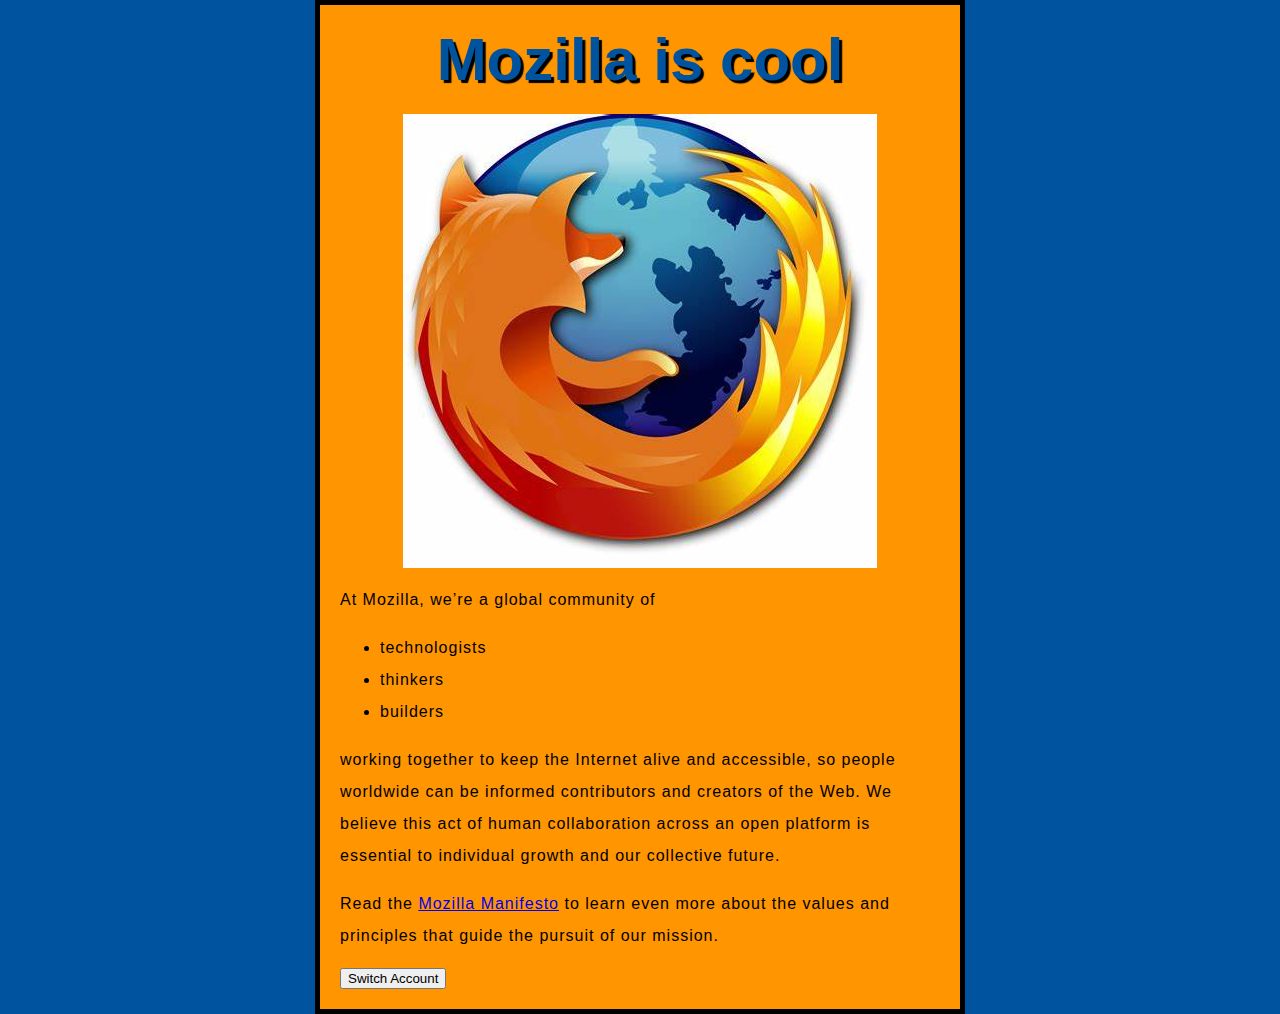
<file: index.html>
<!DOCTYPE html>

<html>
  <head>
    <meta charset="utf-8">
    <meta name="viewport" content="width=device-width"/>
    <link href="styles/style.css" rel="stylesheet" />
    <link href="https://fonts.google.com/selection?hl=zh-cn&query=Open+Sans" rel="stylesheet" />
    <title>My test page</title>
  </head>
  <body>
    <h1>Mozilla is cool</h1>
    <img src="images/firefox-icon.jpg" alt="The Firefox logo: a flaming fox surrounding the Earth.">
    
    <p>At Mozilla, we’re a global community of</p>

    <ul> <!-- changed to list in the tutorial -->
      <li>technologists</li>
      <li>thinkers</li>
      <li>builders</li>
    </ul>

    <p>working together to keep the Internet alive and accessible, so people worldwide can be informed contributors and creators of the Web. 
      We believe this act of human collaboration across an open platform is essential to individual growth and our collective future.</p>

    <p>Read the <a href="https://www.mozilla.org/en-US/about/manifesto/">Mozilla Manifesto</a> 
      to learn even more about the values and principles that guide the pursuit of our mission.</p>
      <button>Switch Account</button>
      <script src="scripts/main.js" defer></script>
  </body>
</html>
</file>
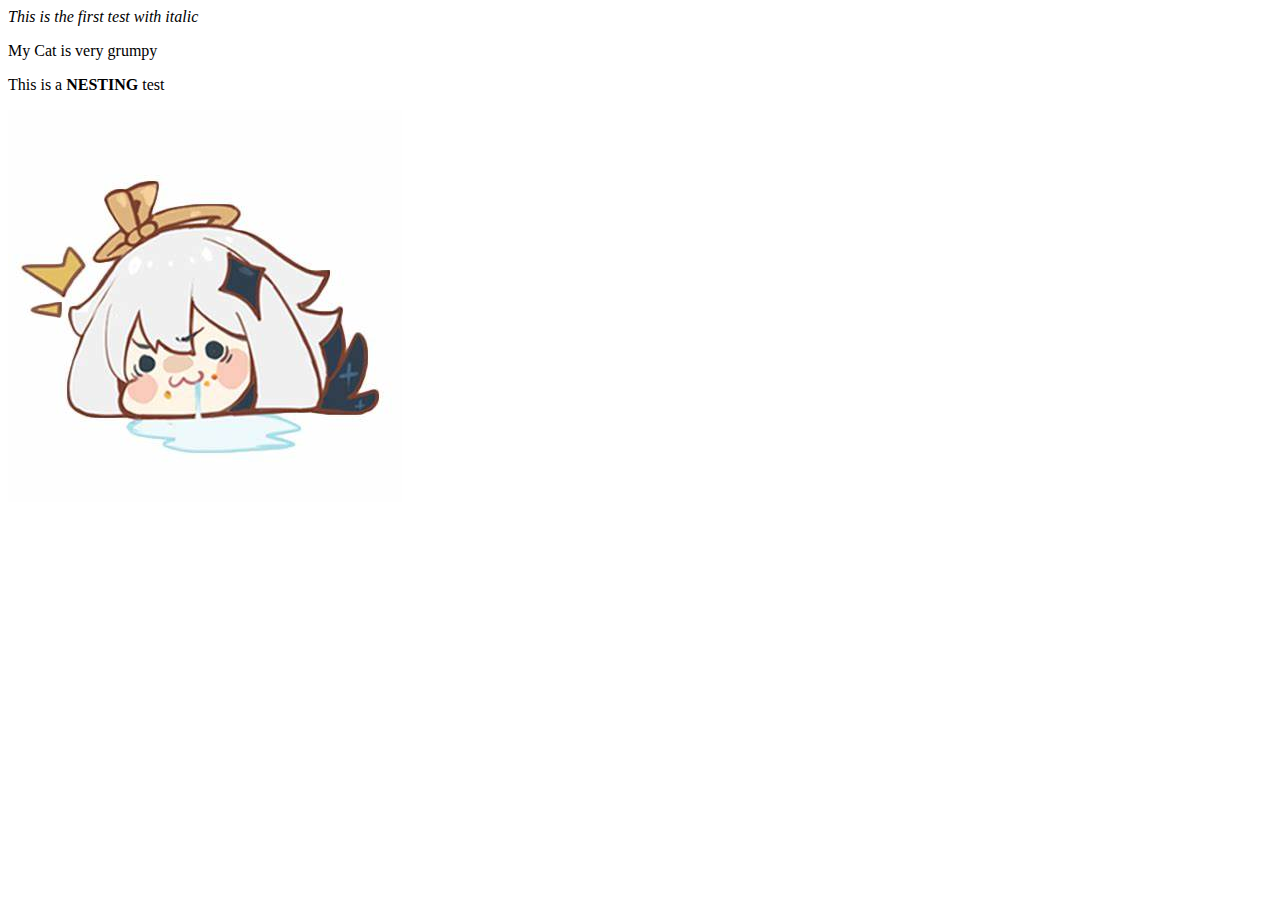
<file: learning-site/index.html>
<!DOCTYPE html>

<html>
    <head>
        <meta charset="utf-8">
        <meta name="viewport" content="width=device-width">
        <title>LearningWeb-Yujie</title>
    </head>
    <body>
        <!-- Element Structure -->
        <em>This is the first test with italic</em>
        
        <!-- Elements Attributes -->
        <p class="editor-note"> My Cat is very grumpy</p>

        <!-- Nesting Element -->
        <p>This is a <strong>NESTING</strong> test</p>

        <!-- Void Element -->
        <img
            src="images/paimon.jpg"
            alt="Paimon: A lovely character in Genshin"
        />
    </body>
</html>
</file>
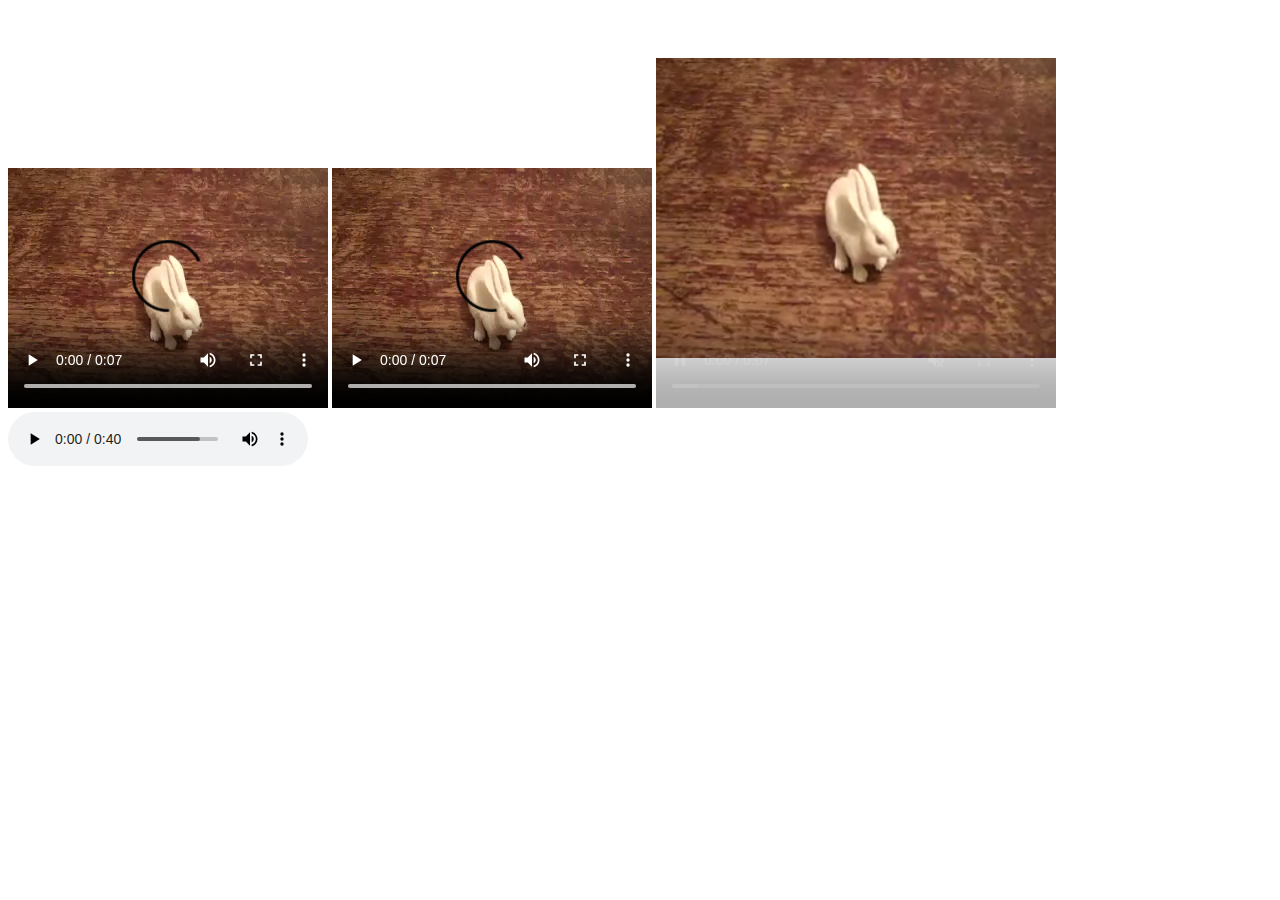
<file: learning-site4/index.html>
<!DOCTYPE html>

<html lang="en-US">
    <head>
        <meta charset="utf-8">
        <meta name="viewport", content="width=device-width">
        <meta name="author", content="Yujie">
        <title>Learning Video and Audio</title>
    </head>
    <body>
        <!-- video -->
        <video src="src/rabbit320.webm" controls>
            <p>
                Your broser doesn't support HTML Video.
                Here is a <a href="src/rabbit320.webm">link to the video</a>
                instead.
            </p>
        </video>

        <video controls>
            <source src="src/rabbit320.webm" type="video/webm">
            <source src="src/rabbit320.mp4" type="video/mp4">
            <p>
                Your browser doesn't support HTML5 video.
                Here is a <a href="src/rabbit320.mp4">link to the video</a>
                instead
            </p>
        </video>

        <video 
            controls
            width="400"
            height="400"
            autoplay
            loop
            muted
            poster="src/poster.png">
            <source src="src/rabbit320.webm" type="video/webm">
            <source src="src/rabbit320.mp4" type="video/mp4">
            <p>
                Your browser doesn't support HTML5 video.
                Here is a <a href="src/rabbit320.mp4">link to the video</a>
                instead
            </p>
        </video>

        <!-- audio -->
        <audio controls>
            <source src="src/viper.mp3" type="audio/mp3">
            <source src="src/viper.ogg" type="audio/ogg">
            <p>
                Your browser doesn't support HTML5 audio.
                Here is a <a href="src/viper.mp3">link to the video</a>
                instead
            </p>
        </audio>

    </body>
</html>
</file>
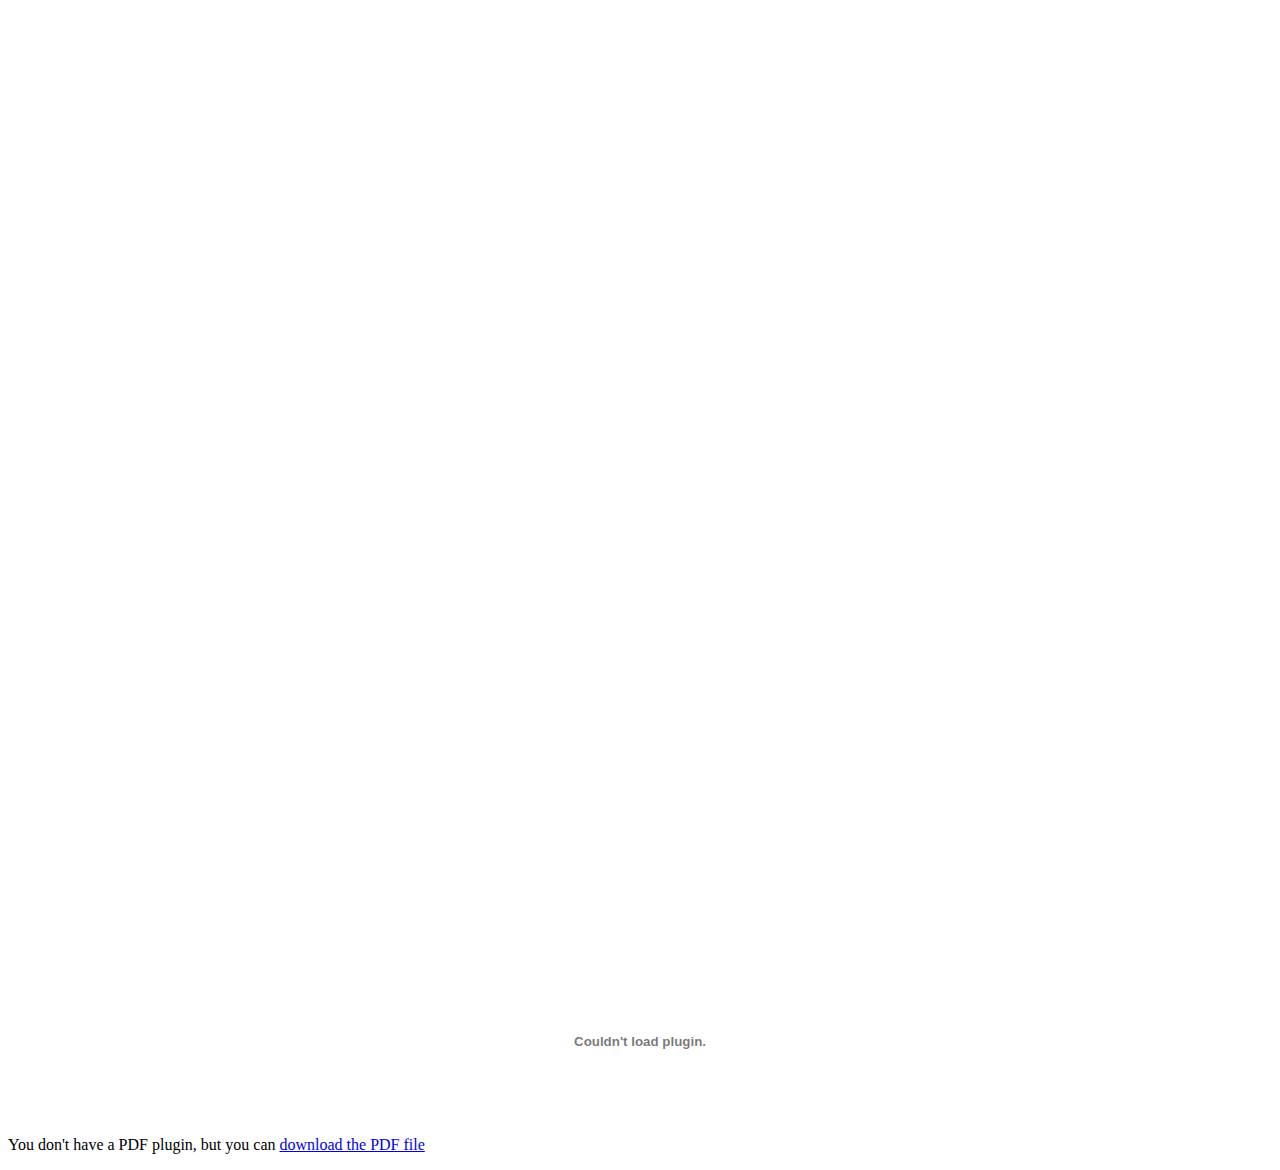
<file: learning-site5/index.html>
<!DOCTYPE html>

<html lang="en-US">
    <head>
        <meta charset="utf-8">
        <meta name="viewport", content="width=device-width">
        <meta name="author", content="Yujie">
        <title>Learning Iframe -Yujie</title>
        <style>
            iframe{
                border: none;
            }
        </style>
    </head>
    <body>
        <iframe width="560" height="315" src="https://www.youtube.com/embed/kBF5l9rWQFs?si=4eHGHBBm-zHGJCqT" title="YouTube video player" frameborder="0" allow="accelerometer; autoplay; clipboard-write; encrypted-media; gyroscope; picture-in-picture; web-share" referrerpolicy="strict-origin-when-cross-origin" allowfullscreen></iframe>
        <iframe src="https://www.google.com/maps/embed?pb=!1m10!1m8!1m3!1d49660.51642838381!2d114.17335066778432!3d22.31432818013546!3m2!1i1024!2i768!4f13.1!5e0!3m2!1sen!2shk!4v1711195084916!5m2!1sen!2shk" width="600" height="450" style="border:0;" allowfullscreen="" loading="lazy" referrerpolicy="no-referrer-when-downgrade"></iframe>

        <iframe
            src="https://developer.mozilla.org/en-US/docs/Glossary"
            width="100%"
            height="500"
            allowfullscreen
            sandbox>
            <p>
                <a href="/en-US/docs/Glossary">
                    Fallback link for browsers that don't support iframes
                </a>
            </p>
        </iframe>
        <embed 
            src="test.pdf"
            type="pdf"
            width="100%"
            height="100%">
        <object data="test.pdf" type="application/pdf"
            width="800" height="1200">
            <p>You don't have a PDF plugin, 
                but you can <a href="test.pdf">download the PDF file</a>
            </p>
        </object>
    </body>
</html>
</file>
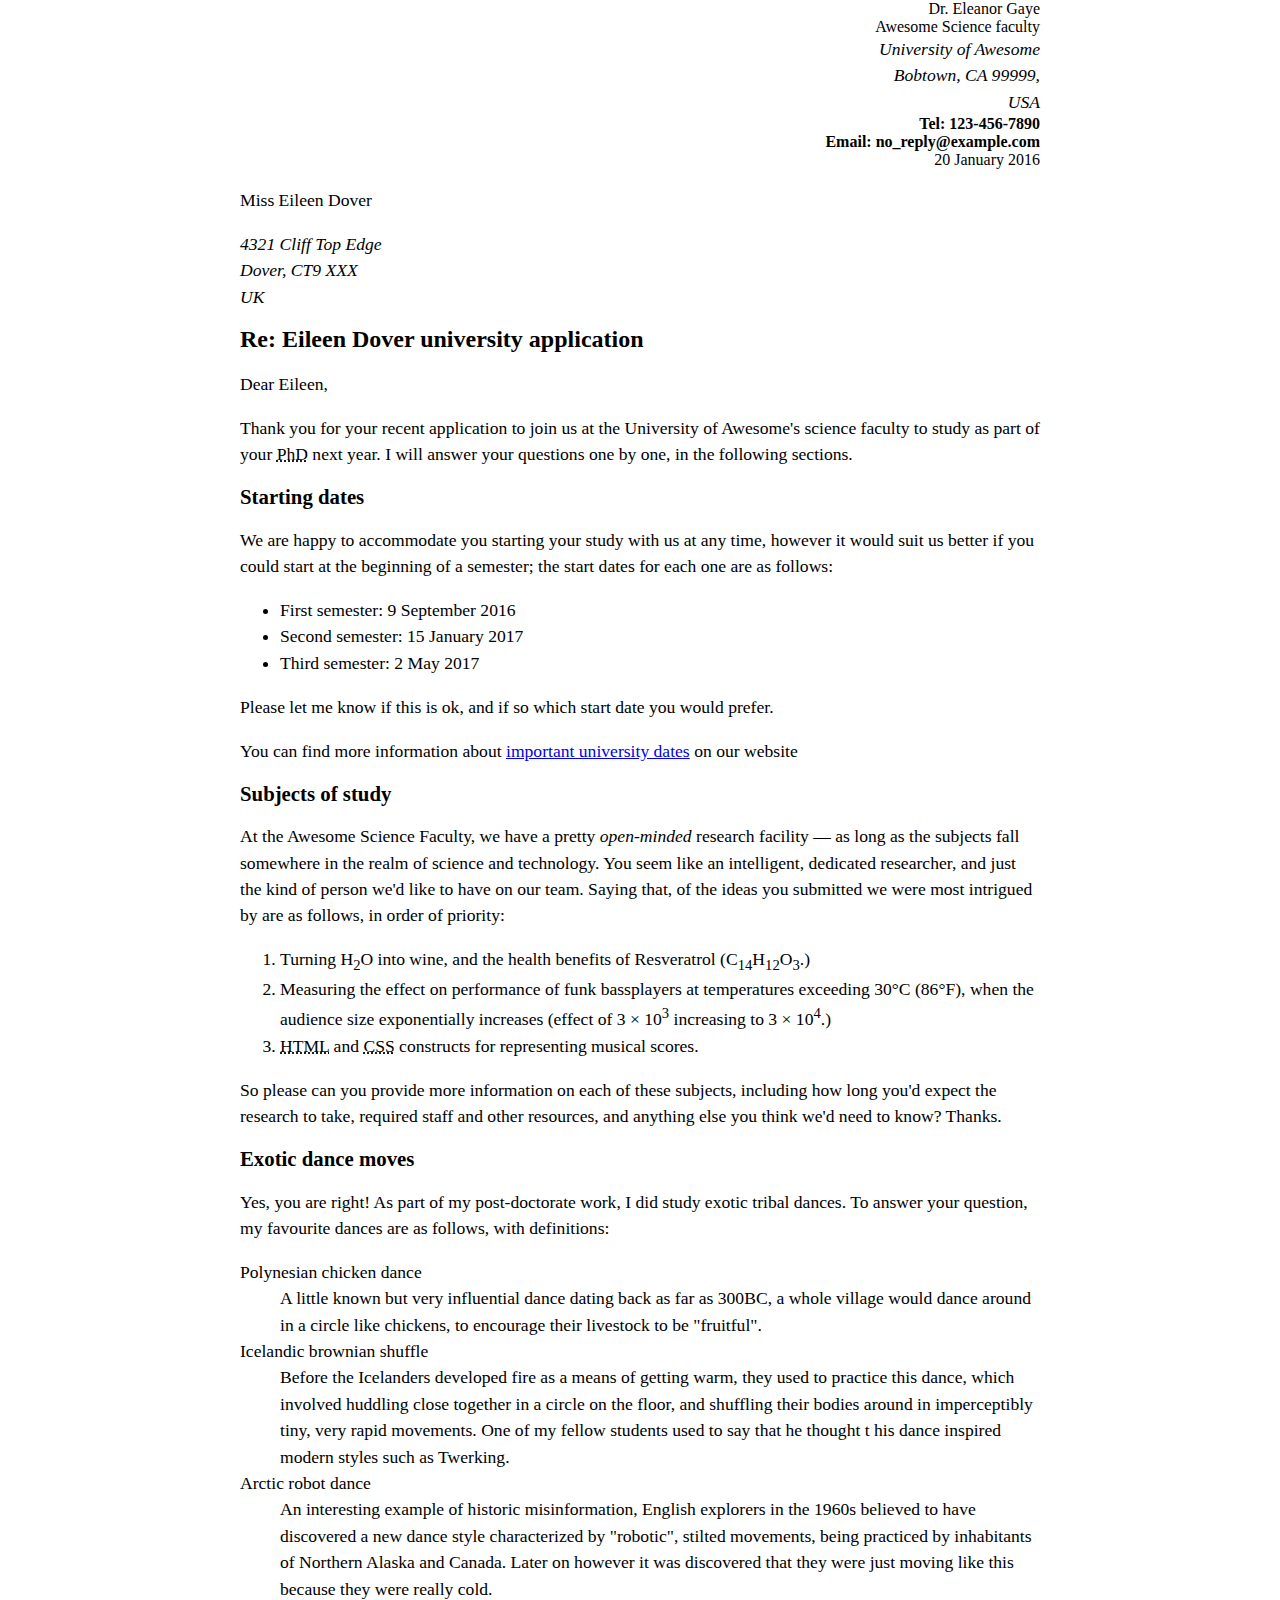
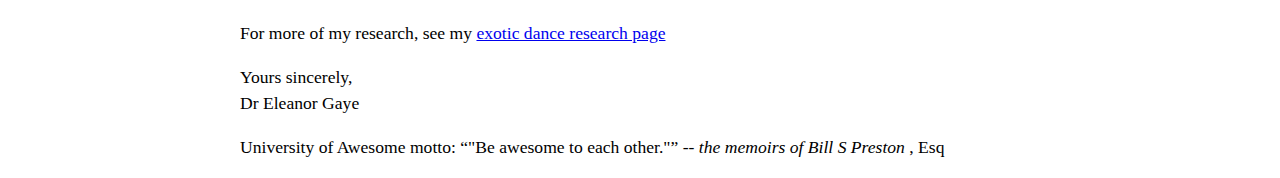
<file: marking-up-a-letter/index.html>
<!DOCTYPE html>
<html lang="en-US">
    <head>
        <meta charset="utf-8">
        <meta name="viewport" content="width=device-width">
        <meta name="author" content="Dr. Eleanor Gaye">
        <link href="styles/styles.css" rel="stylesheet" >
        <title>A Letter</title>
    </head>
    <body>  
        <div class="sender-column">
            Dr. Eleanor Gaye<br>
            Awesome Science faculty<br>
            <address>
                University of Awesome<br>
                Bobtown, CA 99999,<br>
                USA<br>
            </address>
            <!-- strong -->
            <strong>
                Tel: 123-456-7890<br>
                Email: no_reply@example.com<br>
            </strong>
            20 January 2016<br>
        </div>
        <p>Miss Eileen Dover</p>
        <address>
        4321 Cliff Top Edge<br>
        Dover, CT9 XXX<br>
        UK<br>
        </address>
    
        <!-- h1 -->
        <h1>Re: Eileen Dover university application</h1>

        <p>Dear Eileen,</p>
        <p>
            Thank you for your recent application to join us at the University 
            of Awesome's science faculty to study as part of your 
            <abbr title="">PhD</abbr> next year. I will answer your questions 
            one by one, in the following sections.    
        </p>
        <!-- h2 -->
        <h2>Starting dates</h2>
        <p>
            We are happy to accommodate you starting your study with us 
            at any time, however it would suit us better if you could
            start at the beginning of a semester; the start dates for 
            each one are as follows:

        </p>
        <!-- list -->
        <!-- machine-readable dates -->
        <ul>
            <li>
                First semester: 
                <time datetime="2016-09-09">9 September 2016</time> 
            </li>
            <li>
                Second semester: 
                <time datetime="2017-01-15">15 January 2017</time>   
            </li>
            <li>
                Third semester: 
                <time datetime="2017-05-02">2 May 2017</time>    
            </li>
        </ul>
        <p>
            Please let me know if this is ok, and if so which start date 
            you would prefer.
        </p>
        <p>
            You can find more information about <a href="http://example.com">important university
            dates</a> on our website
        </p>
        <!-- h2 -->
        <h2>Subjects of study</h2>
        <p>
            At the Awesome Science Faculty, we have a pretty <em>open-minded</em>
            research facility — as long as the subjects fall somewhere in 
            the realm of science and technology. You seem like an intelligent, 
            dedicated researcher, and just the kind of person we'd like to have 
            on our team. Saying that, of the ideas you submitted we were most 
            intrigued by are as follows, in order of priority:
        </p>
        <ol>
            <li>
                Turning H<sub>2</sub>O into wine, and the health benefits of Resveratrol (C<sub>14</sub>H<sub>12</sub>O<sub>3</sub>.)<br>
            </li>
            <li>
                Measuring the effect on performance of funk bassplayers at temperatures
                exceeding 30°C (86°F), when the audience size exponentially increases 
                (effect of 3 × 10<sup>3</sup> increasing to 3 × 10<sup>4</sup>.)<br>
            </li>
            <li>
                <abbr title="HyperText Markup Language">HTML</abbr> and <abbr title="Cascading Style Sheets">CSS</abbr> constructs for 
                representing musical scores.
            </li>
        </ol>
        <p>
            So please can you provide more information on each of these subjects, 
            including how long you'd expect the research to take, required staff and 
            other resources, and anything else you think we'd need to know? Thanks.
        </p>
        <!-- h2 -->
        <h2>Exotic dance moves</h2>
        <p>
            Yes, you are right! As part of my post-doctorate work, I did study exotic 
            tribal dances. To answer your question, my favourite dances are as follows, 
            with definitions:
        </p>
        <dl>
            <dt>Polynesian chicken dance</dt>
            <dd>A little known but very influential dance dating back as far as 300<abbr>BC</abbr>,
                a whole village would dance around in a circle like chickens, 
                to encourage their livestock to be "fruitful".
            </dd>
            <dt>Icelandic brownian shuffle</dt>
            <dd>Before the Icelanders developed fire as a means of getting warm, 
                they used to practice this dance, which involved huddling close together
                in a circle on the floor, and shuffling their bodies around in imperceptibly 
                tiny, very rapid movements. One of my fellow students used to say that he thought t
                his dance inspired modern styles such as Twerking.
            </dd>
            <dt>Arctic robot dance</dt>
            <dd>
                An interesting example of historic misinformation, English explorers in the 1960s 
                believed to have discovered a new dance style characterized by "robotic", stilted 
                movements, being practiced by inhabitants of Northern Alaska and Canada. Later on
                however it was discovered that they were just moving like this because they were really cold.
            </dd>
        </dl>
        <p>
            For more of my research, see my <a href="http://example.com">exotic dance research page</a>
        </p>
        <p>
            Yours sincerely,<br>
            Dr Eleanor Gaye
        </p>      
        <p>
            University of Awesome motto: 
            
            <q>"Be awesome to each other."</q>
            -- <cite>the memoirs of Bill S Preston</cite> , <abbr>Esq</abbr>
        </p>
    </body>
</html>
</file>
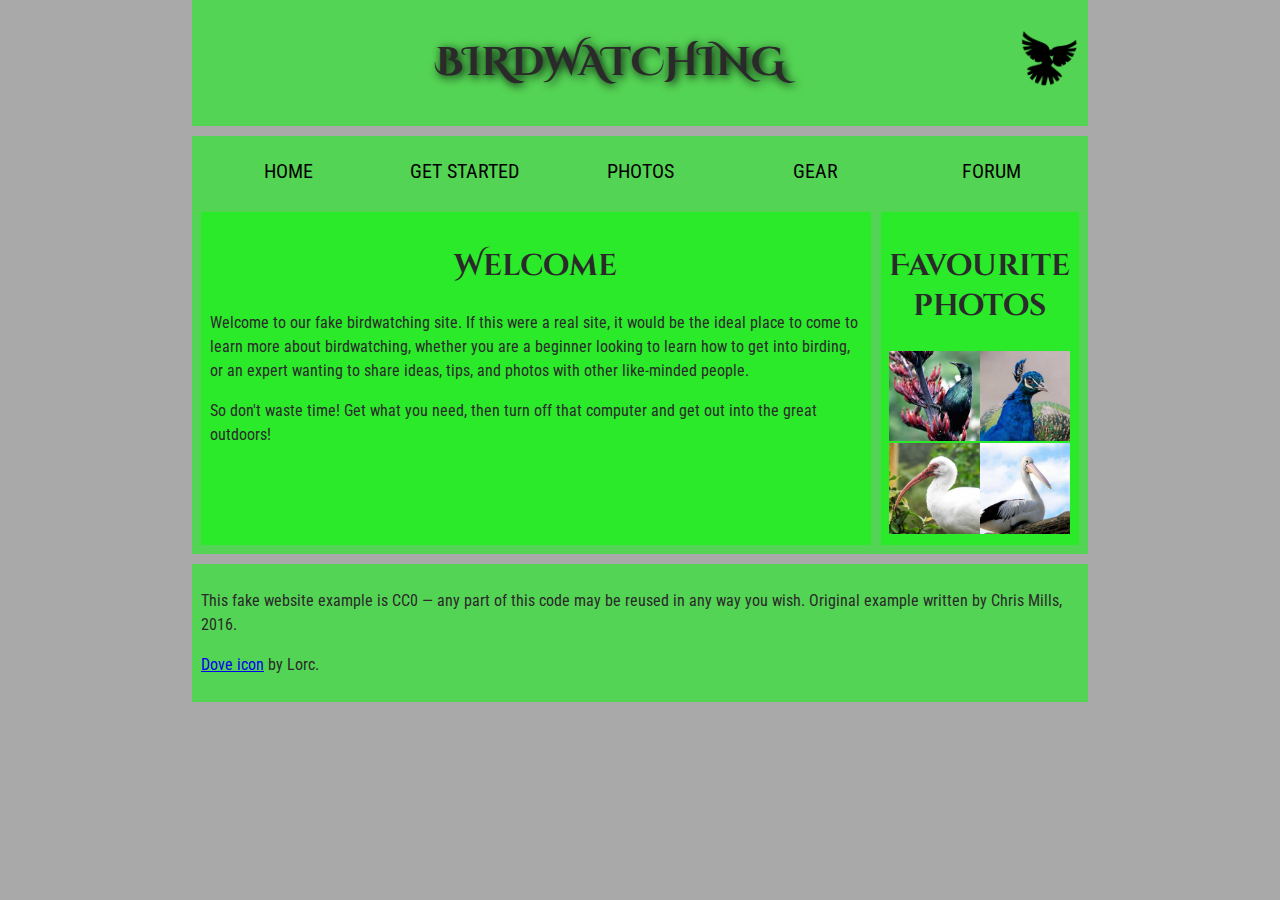
<file: structure-a-web-page/index.html>
<!DOCTYPE html>
<html lang="en">
  <head>
    <meta charset="utf-8">
    <title>Birdwatching</title>
    <link href="https://fonts.googleapis.com/css?family=Roboto+Condensed:300%7CCinzel+Decorative:700" rel="stylesheet">
    <link href="styles/style.css" rel="stylesheet">
    <!--[if lt IE 9]>
      <script src="https://cdnjs.cloudflare.com/ajax/libs/html5shiv/3.7.3/html5shiv.js"></script>
    <![endif]-->
  </head>

  <body>
      <header>
        <h1>Birdwatching</h1>
        <img src="images/dove.png" alt="a simple dove logo">  
      </header>
      
      <nav>
        <ul>
          <li><span>Home</span></li>
          <li><a href="#">Get started</a></li>
          <li><a href="#">Photos</a></li>
          <li><a href="#">Gear</a></li>
          <li><a href="#">Forum</a></li>
        </ul>
      </nav>

      <main>
        <article>
          <h2>Welcome</h2>

          <p>Welcome to our fake birdwatching site. If this were a real site, it would be the ideal place to come to learn more about birdwatching, whether you are a beginner looking to learn how to get into birding, or an expert wanting to share ideas, tips, and photos with other like-minded people.</p>

          <p>So don't waste time! Get what you need, then turn off that computer and get out into the great outdoors!</p>

        </article>

        <aside>
          <h2>Favourite photos</h2>

          <a href="images/favorite-1.jpg"><img src="images/favorite-1_th.jpg" alt="Small black bird, black claws, long black slender beak, links to larger version of the image"></a>
          <a href="images/favorite-2.jpg"><img src="images/favorite-2_th.jpg" alt="Top half of a pretty bird with bright blue plumage on neck, light colored beak, blue headdress, links to larger version of the image"></a>
          <a href="images/favorite-3.jpg"><img src="images/favorite-3_th.jpg" alt="Top half of a large bird with white plumage, very long curved narrow light colored break, links to larger version of the image"></a>
          <a href="images/favorite-4.jpg"><img src="images/favorite-4_th.jpg" alt="Large bird, mostly white plumage with black plumage on back and rear, long straight white beak, links to larger version of the image"></a>

        </aside>
      </main>

      <footer>
        <p>This fake website example is CC0 — any part of this code may be reused in any way you wish. Original example written by Chris Mills, 2016.</p>

        <p><a href="http://game-icons.net/lorc/originals/dove.html">Dove icon</a> by Lorc.</p>

      </footer>
  </body>
</html>
</file>
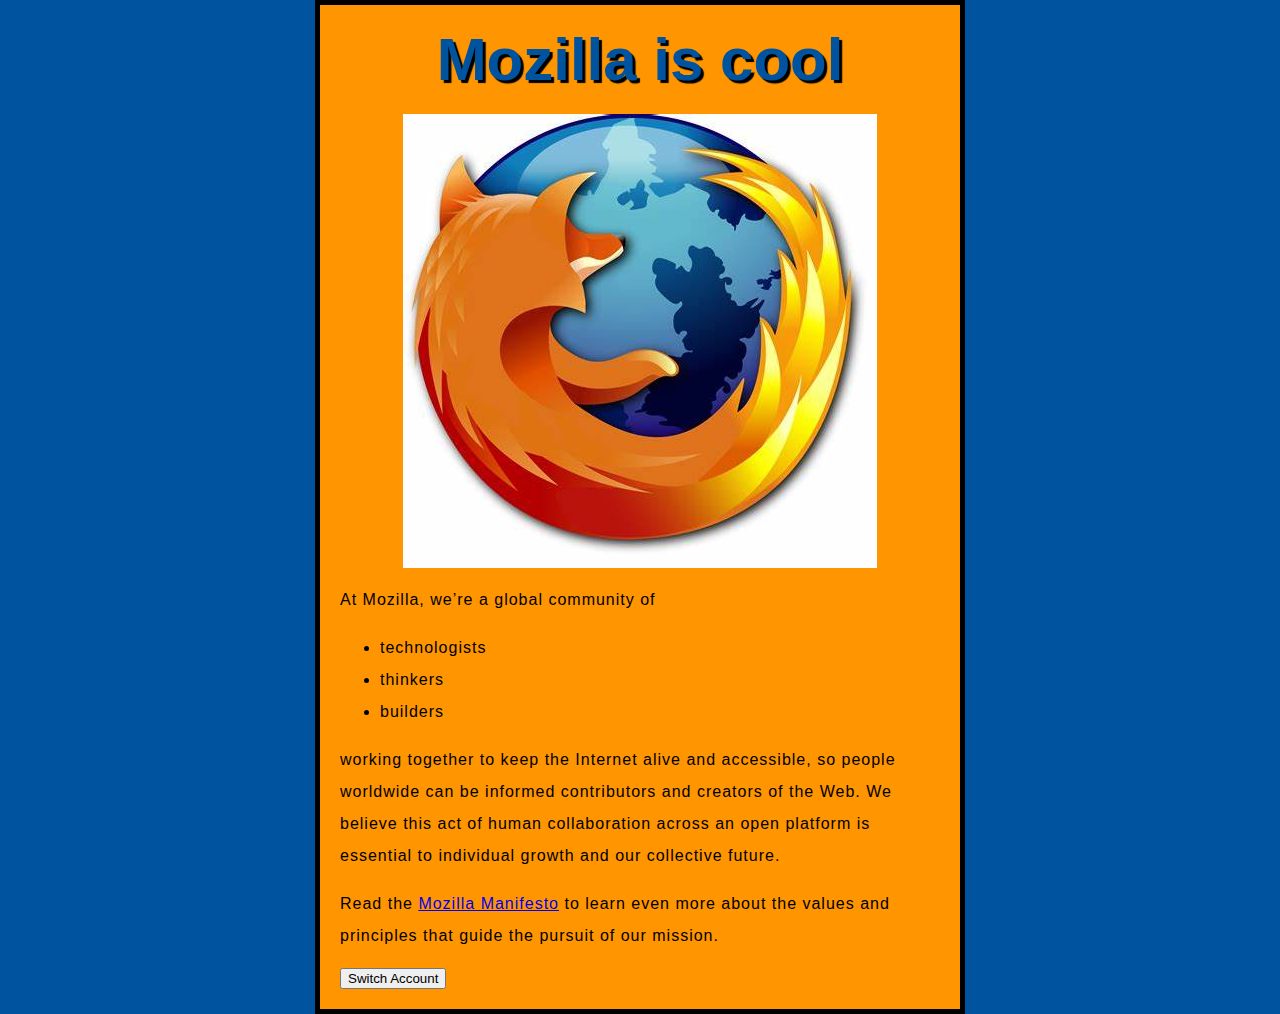
<file: test-site/index.html>
<!DOCTYPE html>

<html>
  <head>
    <meta charset="utf-8">
    <meta name="viewport" content="width=device-width"/>
    <link href="styles/style.css" rel="stylesheet" />
    <link href="https://fonts.google.com/selection?hl=zh-cn&query=Open+Sans" rel="stylesheet" />
    <title>My test page</title>
  </head>
  <body>
    <h1>Mozilla is cool</h1>
    <img src="images/firefox-icon.jpg" alt="The Firefox logo: a flaming fox surrounding the Earth.">
    
    <p>At Mozilla, we’re a global community of</p>

    <ul> <!-- changed to list in the tutorial -->
      <li>technologists</li>
      <li>thinkers</li>
      <li>builders</li>
    </ul>

    <p>working together to keep the Internet alive and accessible, so people worldwide can be informed contributors and creators of the Web. 
      We believe this act of human collaboration across an open platform is essential to individual growth and our collective future.</p>

    <p>Read the <a href="https://www.mozilla.org/en-US/about/manifesto/">Mozilla Manifesto</a> 
      to learn even more about the values and principles that guide the pursuit of our mission.</p>
      <button>Switch Account</button>
      <script src="scripts/main.js" defer></script>
  </body>
</html>
</file>
<file: styles/style.css>
html{
    font-size: 10px;
    font-family: "Open Sans",sans-serif;
    background-color: #00539f;
}

h1 {
    font-size: 60px;
    text-align: center;
  }
  
p,
li{
font-size: 16px;
line-height: 2;
letter-spacing: 1px;
}

h1 {
  font-size: 60px;
  text-align: center;
}

p,
li {
  font-size: 16px;
  line-height: 2;
  letter-spacing: 1px;
}

body {
    width: 600px;
    margin: 0 auto;
    background-color: #ff9500;
    padding: 0 20px 20px 20px;
    border: 5px solid black;
  }

  h1 {
    margin: 0;
    padding: 20px 0;
    color: #00539f;
    text-shadow: 3px 3px 1px black;
  }

  img {
    display: block;
    margin: 0 auto;
  }
</file>
<file: marking-up-a-letter/styles/styles.css>
body {
    max-width: 800px;
    margin: 0 auto;
  }
  
  .sender-column {
    text-align: right;
  }
  
  h1 {
    font-size: 1.5em;
  }
  
  h2 {
    font-size: 1.3em;
  }
  
  p,ul,ol,dl,address {
    font-size: 1.1em;
  }
  
  p, li, dd, dt, address {
    line-height: 1.5;
  }
</file>
<file: structure-a-web-page/styles/style.css>
/* || General setup */

html, body {
  margin: 0;
  padding: 0;
}

html {
  font-size: 10px;
  background-color: #a9a9a9;
}

body {
  width: 70%;
  min-width: 800px;
  margin: 0 auto;
}

/* || typography */

h1, h2, h3 {
  font-family: 'Cinzel Decorative', cursive;
  color: #2a2a2a;
}

p, input, li {
  font-family: 'Roboto Condensed', sans-serif;
  color: #2a2a2a;
}

h1 {
  font-size: 4rem;
  text-align: center;
  text-shadow: 2px 2px 10px black;
}

h2 {
  font-size: 3rem;
  text-align: center;
}

h3 {
  font-size: 2.2rem;
}

p, li {
  font-size: 1.6rem;
  line-height: 1.5;
}

/* || header layout */

header {
  margin-bottom: 10px;
  display: flex;
  flex-flow: row wrap;
}

body > * {
  background-color: red;
  padding: 1%;
}

main, header, nav, article, aside, footer, section {
  background-color: rgba(0,255,0,0.5);
  padding: 1%;
}

h1 {
  flex: 5;
  text-transform: uppercase;
}

header img {
  display: block;
  height: 60px;
  padding-top: 20.15px;
}

nav {
  height: 50px;
  flex: 100%;
  display: flex;
}

nav ul {
  padding: 0;
  list-style-type: none;
  flex: 2;
  display: flex;
}

nav li {
  display: inline;
  text-align: center;
  flex: 1;
}

nav a, nav span {
  display: inline-block;
  font-size: 2rem;
  height: 3rem;
  line-height: 1.7;
  text-transform: uppercase;
  text-decoration: none;
  color: black;

}

/* || main layout */

main {
  display: flex;
}

article, section {
  flex: 4;
}

aside {
  flex: 1;
  margin-left: 10px;
  padding: 1%;
}

aside a {
  display: block;
  float: left;
  width: 50%;
}

aside img {
  max-width: 100%;
}

footer {
  margin-top: 10px;
}
</file>
<file: test-site/styles/style.css>
html{
    font-size: 10px;
    font-family: "Open Sans",sans-serif;
    background-color: #00539f;
}

h1 {
    font-size: 60px;
    text-align: center;
  }
  
p,
li{
font-size: 16px;
line-height: 2;
letter-spacing: 1px;
}

h1 {
  font-size: 60px;
  text-align: center;
}

p,
li {
  font-size: 16px;
  line-height: 2;
  letter-spacing: 1px;
}

body {
    width: 600px;
    margin: 0 auto;
    background-color: #ff9500;
    padding: 0 20px 20px 20px;
    border: 5px solid black;
  }

  h1 {
    margin: 0;
    padding: 20px 0;
    color: #00539f;
    text-shadow: 3px 3px 1px black;
  }

  img {
    display: block;
    margin: 0 auto;
  }
</file>
